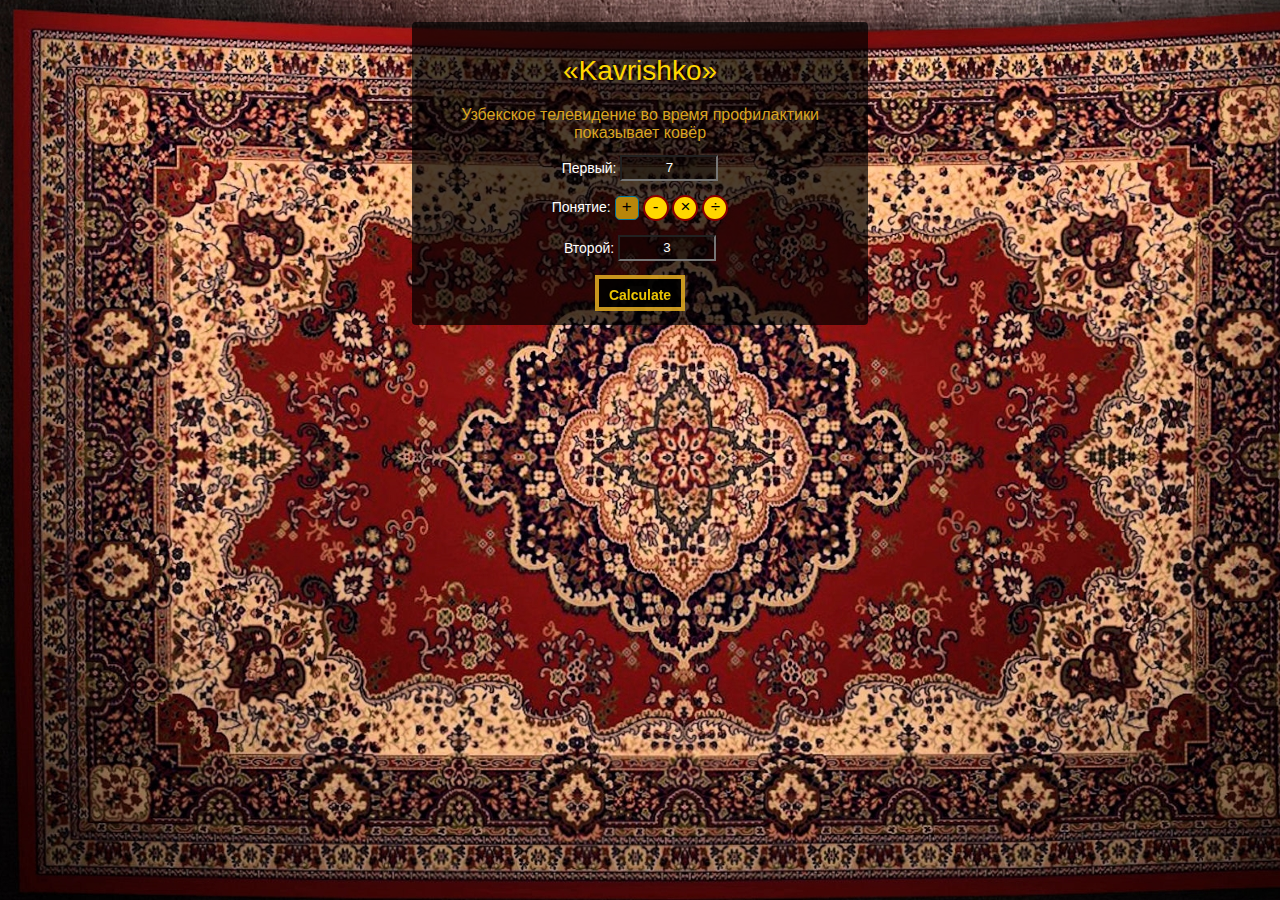
<file: index.html>
<!DOCTYPE html>
<html>
    <head>
        <meta charset="utf-8">
        <title>Kavrishko calc (LR5.2_JS)</title>
        <link rel="stylesheet" href="main.css">
        <script type="text/javascript" src="script.js"></script>
    </head>
    <body>
        <form name = "calc">
            <h1>«Kavrishko»</h1>
            <h2>Узбекское телевидение во время профилактики показывает ковёр</h2>
                Первый:
                <input name = "number1" value = "7" maxlength=12/>
                <p> Понятие:
                <input type="radio" name="operation" value="+" id="+" checked/>
                    <label for="+" class="rb">+</label>
                <input type="radio" name="operation" value="-" id="-"/>
                    <label for="-" class="rb">-</label>
                <input type="radio" name="operation" value="*" id="*"/>
                    <label for="*" class="rb">×</label>
                <input type="radio" name="operation" value="/" id="/"/>
                    <label for ="/" class="rb">÷</label></p>
                <p>Второй: 
                <input name = "number2" value = "3" maxlength=12/></p>
            <input type="button" class="ghost-btn" value="Calculate" onclick=goto_resultPage(calc)>
            <!--<a href="#" onclick="goto_resultPage(calc);" class="ghost-btn">Calculate</a>-->
        </form>
    </body>
</html>
</file>
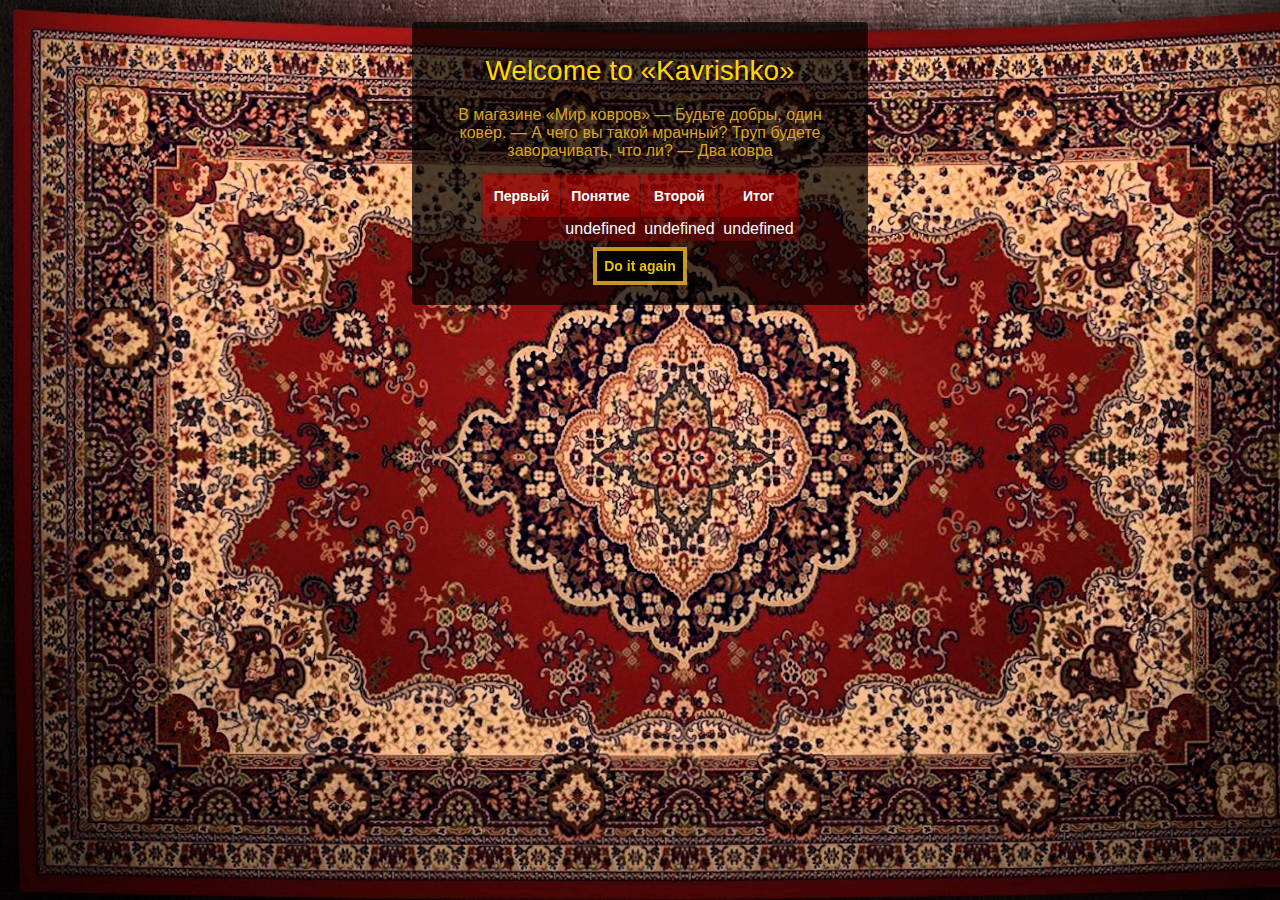
<file: result.html>
<!DOCTYPE html>
<html>
    <head>
        <meta charset="utf-8">
        <title>Kavrishko calc (LR5.2_JS)</title>
        <link rel="stylesheet" href="main.css">
        <script type="text/javascript" src="script.js"></script>
    </head>
    <body>
        <form name = "calcres">
            <h1>Welcome to «Kavrishko»</h1>
            <h2>В магазине «Мир ковров»  — Будьте добры, один ковёр.  — А чего вы такой мрачный? Труп будете заворачивать, что ли?  — Два ковра</h2>
            <table id="resultTable" align="center">
                <tr>
                    <th>Первый</th>
                    <th>Понятие</th>
                    <th>Второй</th>
                    <th>Итог</th>       
                </tr>
                <tr>
                    <td id="n1" name="number1"></td>
                    <td id="oper" name="operation"></td>
                    <td id="n2" name="number2"></td>
                    <td id="res" name="result"></td>
                </tr>
            </table>
            <br> 
            <a href="index.html" class="ghost-btn">Do it again</a>
        <script type="text/javascript">setInfo(calcres)</script>
        <br> 
        <br> 
        </form>
    </body>
</html>
</file>
<file: main.css>
html 
{
    -webkit-font-smoothing: antialiased;
}
body 
{
    padding: 1em 2em;
    font-family: "Helvetica Neue", Helvetica, Arial, sans-serif;
    font-size: 14px;
    color: white;
    background-image: url(screenshots/kaver.jpg);
    background-repeat: no-repeat;
}
h1
{
    color: gold;
    font-weight: 500;
}
h2
{
    font-size: 16px;
    color: goldenrod;
    font-weight: lighter;
}
.ghost-btn
{
    font-weight: bolder;
    text-decoration: none;
    border: 4px solid;
    border-color: goldenrod;
    height: 36px;
    line-height: 18px;
    font-size: 14px;
    color: gold;
    background-color: black;
    -webkit-filter: opacity(0.9);
    padding: 0.5em 0.5em;
}
.ghost-btn:hover
{
    transition: 1s ease;
    background-color: gold;
    -webkit-filter: opacity(0.8);
    color: darkred;
}
input 
{
    text-align: center;
    background-color: rgba(0, 0, 0, 0.4);
    height: 20px;
    width: 90px;
    color: white
}
input[type="radio"] {display: none;}
label
{
    font-size: 17px;
    width: 22px;
    height: 22px;
    display: inline-block; 
    color:black;
    
} 
label.rb
{
    background-color: gold;
    border-radius: 30px;
    border: 2px solid darkred;
}
label.rb:hover
{
    transition: 1s ease;
    background-color: goldenrod;
    
}
input[type="radio"]:checked+label
{
    transition: 1s ease;
    border-radius: 5px;
    border: 1.5px solid rgb(0, 115, 153);
    background-color: darkgoldenrod;
    color: black;
}
table 
{
    background-color: rgba(150, 0, 0, 0.4);
}
table, td, th
{   
    border-collapse: 1px collapse;
    }
th 
{
    background-color: rgba(255, 0, 0, 0.3);
    height: 40px;
    width: 75px;
}
td 
{
    font-size: 16px;
}
form 
{
    text-align: center;
    margin-left:auto;
    margin-right: auto;
    width: 400px;
    height: auto;
    padding: inherit;
    background-color: rgba(0, 0, 0, 0.7);
    border-radius: 4px;
}
</file>
